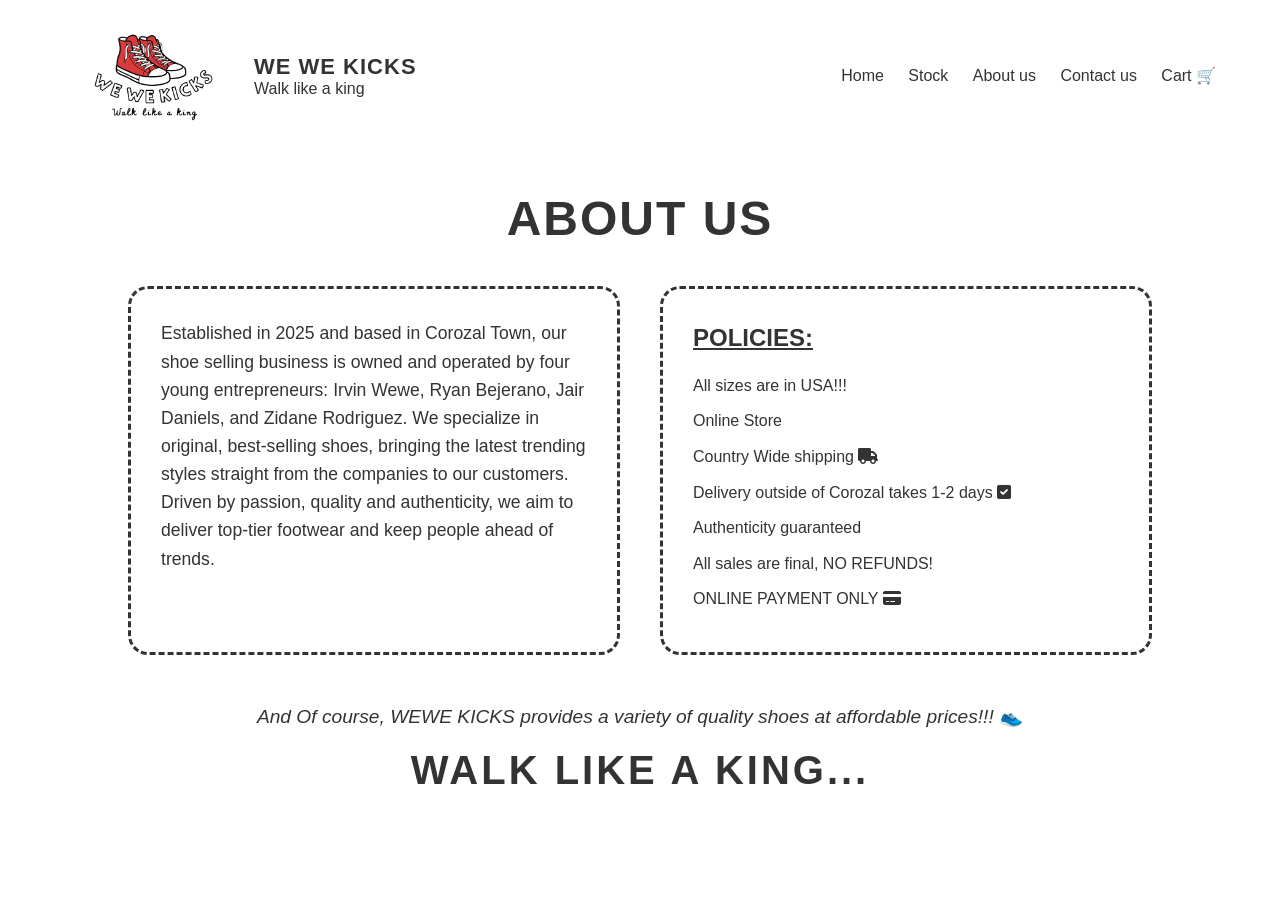
<file: About.html>
<!DOCTYPE html>
<html lang="en">
<head>
    <meta charset="UTF-8">
    <meta name="viewport" content="width=device-width, initial-scale=1.0">
    <title>About Us | WEWE KICKS</title>
    <link rel="stylesheet" href="Styles3.css">
    <link rel="stylesheet" href="https://cdnjs.cloudflare.com/ajax/libs/font-awesome/6.0.0/css/all.min.css">
</head>
<body>

  <header class="main-header">
        <div class="logo-area">
            <img src="elements/logo.png" alt="WEWE KICKS Logo" class="logo">
            <div class="logo-text">
                <h1>WE WE KICKS</h1>
                <p>Walk like a king</p>
            </div>
        </div>
        <nav class="top-nav">
            <a href="index.html">Home</a>
            <a href="Stock.html">Stock</a>
            <a href="About.html">About us</a>
            <a href="Contact.html">Contact us</a>
            <a href="Cart.html" class="cart-link">Cart 🛒</a>
        </nav>
    </header>

    <main class="about-page">
        <h1 class="about-title">ABOUT US</h1>

        <div class="content-wrapper">
            <section class="dashed-box bio-section">
                <p>
                    Established in 2025 and based in Corozal Town, our shoe selling business is 
                    owned and operated by four young entrepreneurs: Irvin Wewe, Ryan Bejerano, 
                    Jair Daniels, and Zidane Rodriguez. We specialize in original, best-selling 
                    shoes, bringing the latest trending styles straight from the companies to 
                    our customers. Driven by passion, quality and authenticity, we aim to 
                    deliver top-tier footwear and keep people ahead of trends.
                </p>
            </section>

            <section class="dashed-box policies-section">
                <h2>POLICIES:</h2>
                <ul>
                    <li>All sizes are in USA!!!</li>
                    <li>Online Store <i class="fa fa-mobile-screen"></i></li>
                    <li>Country Wide shipping <i class="fa fa-truck"></i></li>
                    <li>Delivery outside of Corozal takes 1-2 days <i class="fa fa-check-square"></i></li>
                    <li>Authenticity guaranteed</li>
                    <li>All sales are final, NO REFUNDS!</li>
                    <li>ONLINE PAYMENT ONLY <i class="fa fa-credit-card"></i></li>
                </ul>
            </section>
        </div>

        <div class="about-footer-text">
            <p>And Of course, WEWE KICKS provides a variety of quality shoes at affordable prices!!! 👟</p>
            <h2 class="tagline">WALK LIKE A KING...</h2>
        </div>
    </main>

</body>
</html>
</file>
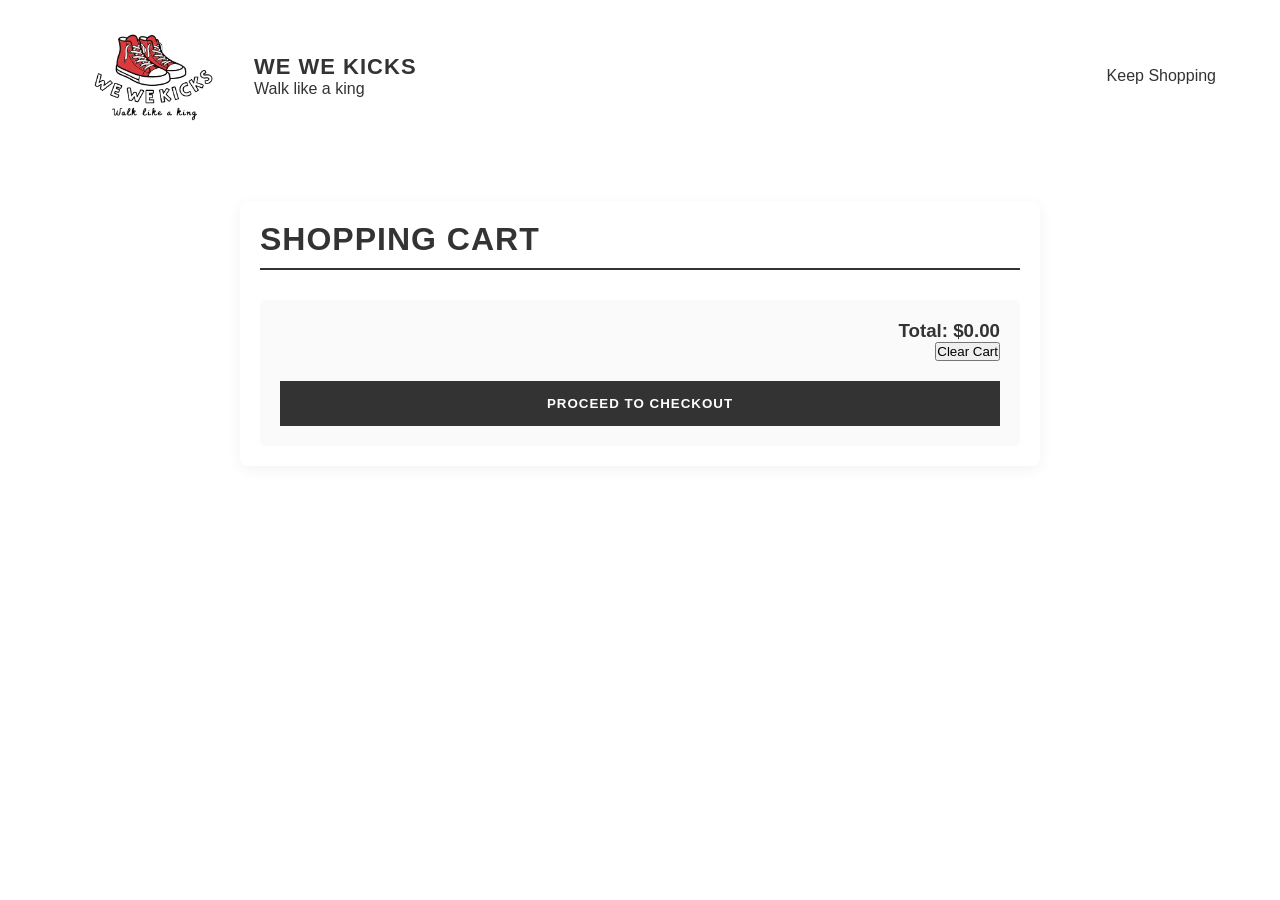
<file: Cart.html>
<!DOCTYPE html>
<html lang="en">
<head>
    <meta charset="UTF-8">
    <title>Your Cart | WEWE KICKS</title>
    <link rel="stylesheet" href="Style6.css">
</head>
<body>
    <header class="main-header">
        <div class="logo-area">
            <img src="elements/logo.png" alt="WEWE KICKS Logo" class="logo">
            <div class="logo-text">
                <h1>WE WE KICKS</h1>
                <p>Walk like a king</p>
            </div>
        </div>
        <nav class="top-nav">
            <a href="Stock.html">Keep Shopping</a>
        </nav>
    </header>

    <main class="cart-container">
<h1>Shopping Cart</h1>
    <div id="cart-items-list">
        </div>
    
    <div class="cart-summary">
        <h3>Total: $<span id="total-price">0.00</span></h3>
        <div class="cart-actions">
            <button id="clear-cart-btn" class="secondary-btn">Clear Cart</button>
            <button id="checkout-btn" class="checkout-btn">Proceed to Checkout</button>
        </div>
    </div>
    </main>

    <script src="ButtonPress.Js"></script>
</body>
</html>
</file>
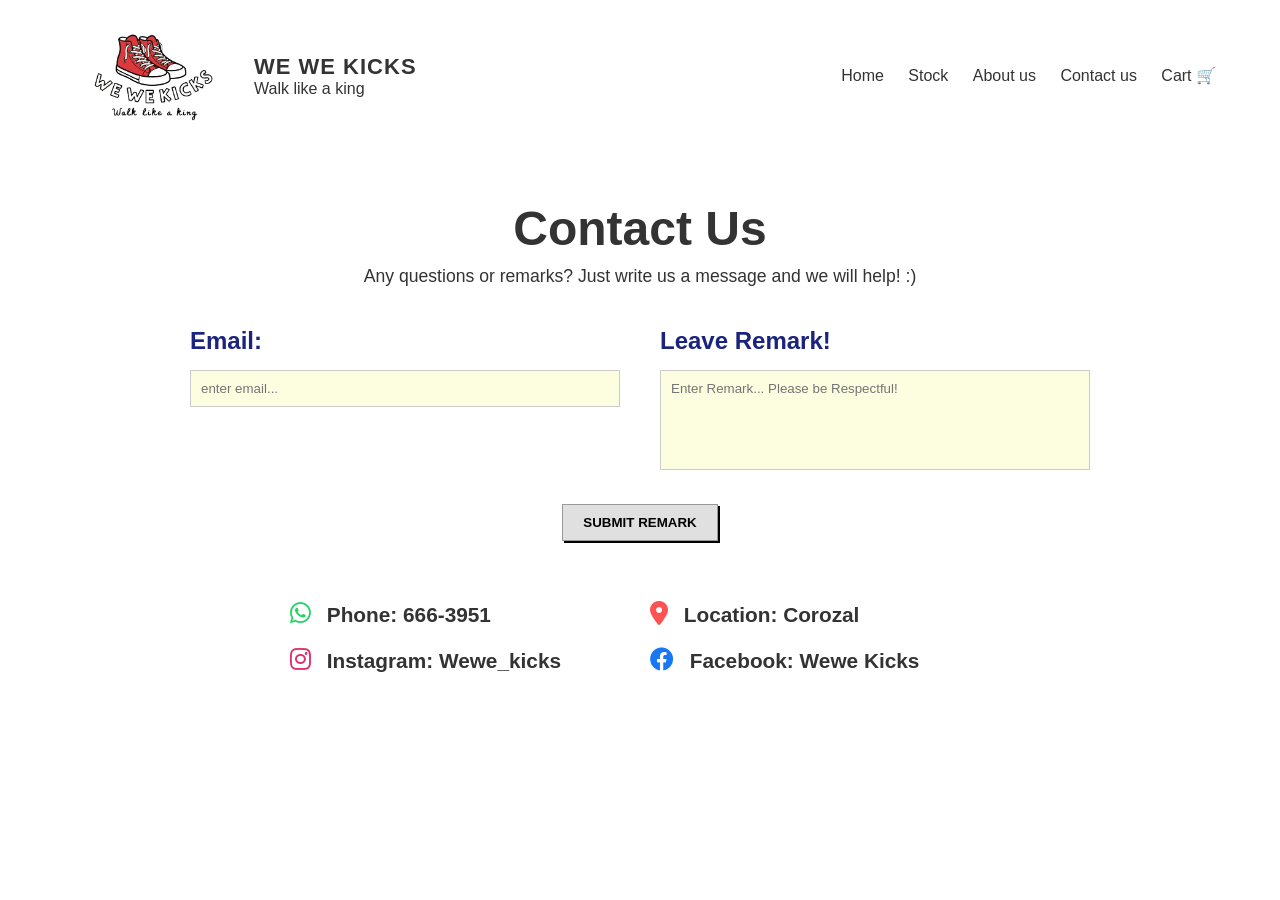
<file: Contact.html>
<!DOCTYPE html>
<html lang="en">
<head>
    <meta charset="UTF-8">
    <meta name="viewport" content="width=device-width, initial-scale=1.0">
    <title>WEWE KICKS | Contact Us</title>
    <link rel="stylesheet" href="Styles2.css">
    <link rel="stylesheet" href="https://cdnjs.cloudflare.com/ajax/libs/font-awesome/6.0.0/css/all.min.css">
</head>
<body>

    <header class="main-header">
        <div class="logo-area">
            <img src="elements/logo.png" alt="WEWE KICKS Logo" class="logo">
            <div class="logo-text">
                <h1>WE WE KICKS</h1>
                <p>Walk like a king</p>
            </div>
        </div>
        <nav class="top-nav">
             <a href="index.html">Home</a>
            <a href="Stock.html">Stock</a>
            <a href="About.html">About us</a>
            <a href="Contact.html">Contact us</a>
            <a href="Cart.html" class="cart-link">Cart 🛒</a>
        </nav>
    </header>

    <main class="contact-container">
        <h1>Contact Us</h1>
        <p class="subtitle">Any questions or remarks? Just write us a message and we will help! :)</p>

        <form class="contact-form">
            <div class="form-row">
                <div class="input-group">
                    <label>Email:</label>
                    <input type="email" placeholder="enter email...">
                </div>
                <div class="input-group">
                    <label>Leave Remark!</label>
                    <textarea placeholder="Enter Remark... Please be Respectful!"></textarea>
                </div>
            </div>
            <button type="submit" class="submit-btn">SUBMIT REMARK</button>
        </form>

        <div class="info-grid">
            <div class="info-item">
                <i class="fab fa-whatsapp"></i> Phone: 666-3951
            </div>
            <div class="info-item">
                <i class="fas fa-map-marker-alt"></i> Location: Corozal
            </div>
            <div class="info-item">
                <i class="fab fa-instagram"></i> Instagram: Wewe_kicks
            </div>
            <div class="info-item">
                <i class="fab fa-facebook"></i> Facebook: Wewe Kicks
            </div>
        </div>
    </main>

</body>
</html>
</file>
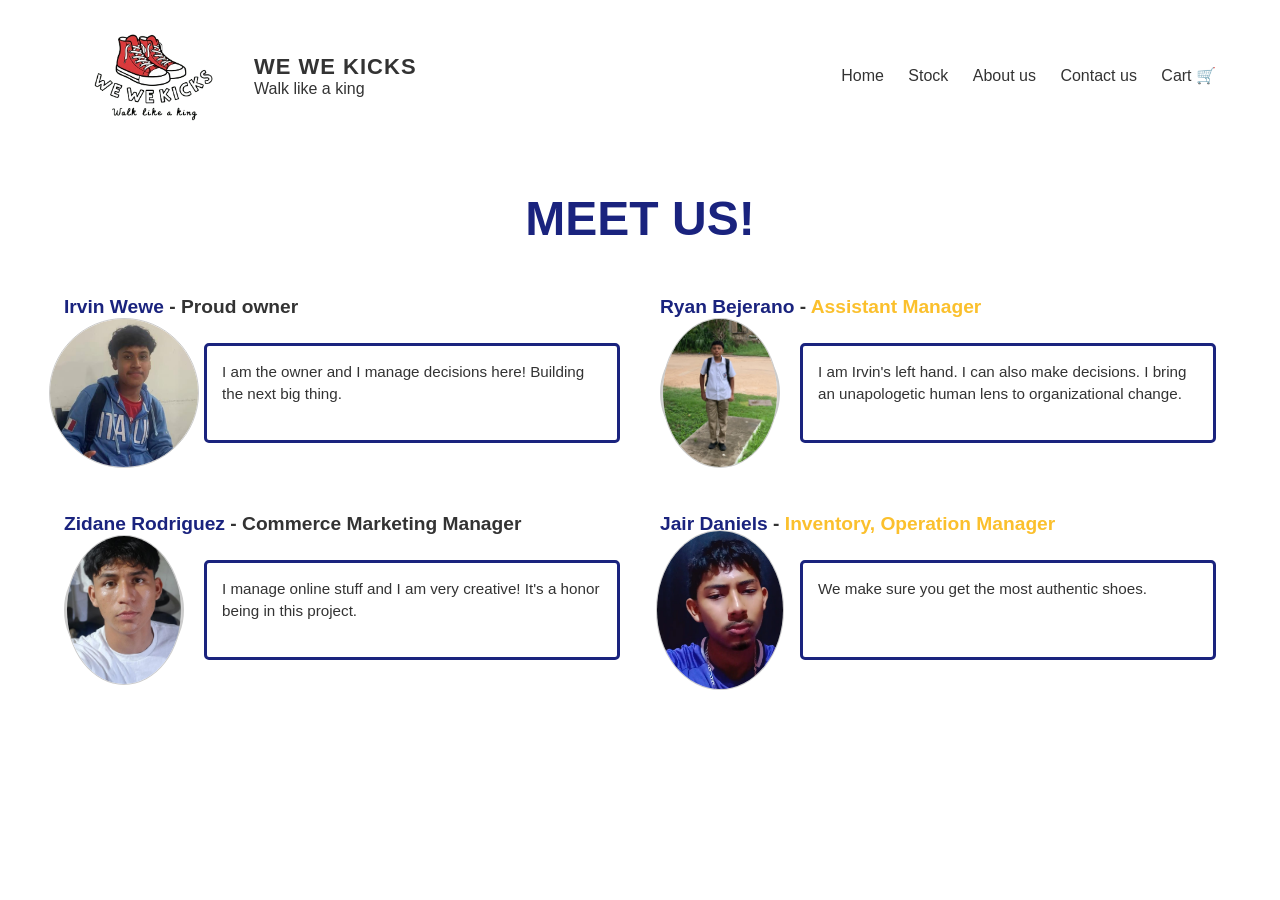
<file: Staff.html>
<!DOCTYPE html>
<html lang="en">
<head>
    <meta charset="UTF-8">
    <meta name="viewport" content="width=device-width, initial-scale=1.0">
    <title>Meet Us | WEWE KICKS</title>
    <link rel="stylesheet" href="Style4.css">
    <link rel="stylesheet" href="https://cdnjs.cloudflare.com/ajax/libs/font-awesome/6.0.0/css/all.min.css">
</head>
<body>

<header class="main-header">
        <div class="logo-area">
            <img src="elements/logo.png" alt="WEWE KICKS Logo" class="logo">
            <div class="logo-text">
                <h1>WE WE KICKS</h1>
                <p>Walk like a king</p>
            </div>
        </div>
        <nav class="top-nav">
            <a href="index.html">Home</a>
            <a href="Stock.html">Stock</a>
            <a href="About.html">About us</a>
            <a href="Contact.html">Contact us</a>
            <a href="Cart.html" class="cart-link">Cart 🛒</a>
        </nav>
    </header>

    <main class="staff-page">
        <h1 class="meet-title">MEET US!</h1>

        <div class="staff-grid">
            <div class="staff-card">
                <div class="staff-info-header">
                    <span class="staff-name">Irvin Wewe</span> - <span class="staff-role owner">Proud owner</span>
                </div>
                <div class="staff-body">
                    <div class="avatar-circle" >
                         <img class="Ivin" src="elements/ivin.jpeg" alt="">
                    </div>
                    <div class="bio-box">
                        I am the owner and I manage decisions here! Building the next big thing.
                    </div>
                </div>
            </div>

            <div class="staff-card">
                <div class="staff-info-header">
                    <span class="staff-name">Ryan Bejerano</span> - <span class="staff-role assistant">Assistant Manager</span>
                </div>
                <div class="staff-body">
                    <div class="avatar-circle">
                        <img class="Ryan" src="elements/Ryan.jpeg">
                    </div>
                    <div class="bio-box">
                        I am Irvin's left hand. I can also make decisions. I bring an unapologetic human lens to organizational change.
                    </div>
                </div>
            </div>

            <div class="staff-card">
                <div class="staff-info-header">
                    <span class="staff-name">Zidane Rodriguez</span> - <span class="staff-role commerce">Commerce Marketing Manager</span>
                </div>
                <div class="staff-body">
                    <div class="avatar-circle">
                        <img class="Zidane" src="elements/Zidane.jpeg">
                    </div>
                    <div class="bio-box">
                        I manage online stuff and I am very creative! It's a honor being in this project.
                    </div>
                </div>
            </div>

            <div class="staff-card">
                <div class="staff-info-header">
                    <span class="staff-name">Jair Daniels</span> - <span class="staff-role inventory">Inventory, Operation Manager</span>
                </div>
                <div class="staff-body">
                    <div class="avatar-circle">
                        <img class="Jair" src="elements/WhatsApp Image 2026-01-26 at 5.41.10 PM.jpeg">
                    </div>
                    <div class="bio-box">
                        We make sure you get the most authentic shoes.
                    </div>
                </div>
            </div>
        </div>
    </main>

</body>
</html>
</file>
<file: Styles3.css>
/* General Styles */
* {
    margin: 0;
    padding: 0;
    box-sizing: border-box;
    font-family: 'Segoe UI', Tahoma, Geneva, Verdana, sans-serif;
}

body {
    background-color: #ffffff;
    color: #333;
}

/* Navigation */
/* Navigation */
.main-header {
    display: flex;
    justify-content: space-between;
    align-items: center;
    padding: 10px 5%;
    background: white;
}

.logo-area {
    display: flex;
    align-items: center;
    gap: 10px;
}

.logo {
    width: 180px;
}

.logo-text h1 {
    font-size: 22px;
    letter-spacing: 1px;
}

.top-nav a {
    text-decoration: none;
    color: #333;
    margin-left: 20px;
    font-weight: 500;
}

.top-nav a:hover {
    color: #ff9800;
}


/* --- About Us Page Specific Styles --- */

.about-page {
    padding: 40px 10%;
    text-align: center;
    color: #333;
}

.about-title {
    font-size: 3rem;
    margin-bottom: 40px;
    font-weight: bold;
    letter-spacing: 2px;
}

.content-wrapper {
    display: flex;
    justify-content: space-between;
    gap: 40px;
    margin-bottom: 40px;
    flex-wrap: wrap; /* Helps on smaller screens */
}

.dashed-box {
    flex: 1;
    min-width: 300px;
    border: 3px dashed #333;
    border-radius: 20px;
    padding: 30px;
    background-color: #fff;
    line-height: 1.6;
    text-align: left;
}

.bio-section p {
    font-size: 1.1rem;
}

.policies-section h2 {
    text-decoration: underline;
    margin-bottom: 15px;
}

.policies-section ul {
    list-style: none;
    padding: 0;
}

.policies-section li {
    margin-bottom: 10px;
    font-weight: 500;
}

.about-footer-text {
    margin-top: 50px;
}

.about-footer-text p {
    font-style: italic;
    font-size: 1.2rem;
    margin-bottom: 20px;
}

.tagline {
    font-size: 2.5rem;
    font-weight: bold;
    letter-spacing: 3px;
    margin-top: 20px;
    text-transform: uppercase;
}

/* Responsive adjustments */
@media (max-width: 768px) {
    .content-wrapper {
        flex-direction: column;
    }
}
</file>
<file: Style6.css>
/* General Styles */
* {
    margin: 0;
    padding: 0;
    box-sizing: border-box;
    font-family: 'Segoe UI', Tahoma, Geneva, Verdana, sans-serif;
}

body {
    background-color: #ffffff;
    color: #333;
}

/* Navigation */
.main-header {
    display: flex;
    justify-content: space-between;
    align-items: center;
    padding: 10px 5%;
    background: white;
}

.logo-area {
    display: flex;
    align-items: center;
    gap: 10px;
}

.logo {
    width: 180px;
}

.logo-text h1 {
    font-size: 22px;
    letter-spacing: 1px;
}

.top-nav a {
    text-decoration: none;
    color: #333;
    margin-left: 20px;
    font-weight: 500;
}

.top-nav a:hover {
    color: #ff9800;
}


/* --- Shopping Cart UI --- */

.cart-container {
    max-width: 800px;
    margin: 50px auto;
    padding: 20px;
    background: #fff;
    border-radius: 8px;
    box-shadow: 0 4px 15px rgba(0,0,0,0.05);
}

.cart-container h1 {
    border-bottom: 2px solid #333;
    padding-bottom: 10px;
    margin-bottom: 30px;
    text-transform: uppercase;
    letter-spacing: 1px;
}

/* Individual Item Row */
.cart-item {
    display: flex;
    justify-content: space-between;
    align-items: center;
    padding: 20px 0;
    border-bottom: 1px solid #eee;
}

.cart-item:last-of-type {
    border-bottom: 2px solid #333;
}

.cart-item-info {
    flex: 2;
}

.cart-item-name {
    font-weight: bold;
    font-size: 1.1rem;
    display: block;
}

/* Counter Controls */
.qty-controls {
    flex: 1;
    display: flex;
    align-items: center;
    justify-content: center;
    gap: 15px;
}

.qty-btn {
    background: #f4f4f4;
    border: 1px solid #ddd;
    width: 30px;
    height: 30px;
    cursor: pointer;
    font-weight: bold;
    transition: background 0.2s;
}

.qty-btn:hover {
    background: #e0e0e0;
}

.qty-number {
    font-weight: bold;
    min-width: 20px;
    text-align: center;
}

/* Price Display */
.cart-item-price {
    flex: 1;
    text-align: right;
    font-weight: bold;
    color: #333;
}

/* Summary and Calculator Area */
.cart-summary {
    margin-top: 30px;
    text-align: right;
    padding: 20px;
    background: #fafafa;
    border-radius: 5px;
}

.total-label {
    font-size: 1.2rem;
    margin-right: 10px;
}

.total-amount {
    font-size: 1.8rem;
    font-weight: bold;
    color: #28a745; /* Matches the green "Purchase" color from Stock page */
}

/* Checkout Button */
.checkout-btn {
    margin-top: 20px;
    width: 100%;
    padding: 15px;
    background-color: #333;
    color: white;
    border: none;
    text-transform: uppercase;
    font-weight: bold;
    letter-spacing: 1px;
    cursor: pointer;
    transition: background 0.3s;
}

.checkout-btn:hover {
    background-color: #555;
}

/* Empty Cart State */
.empty-cart-msg {
    padding: 50px;
    color: #888;
    font-style: italic;
}


/* Cart Image Styling */
.cart-product-details {
    display: flex;
    align-items: center;
    gap: 15px;
    flex: 2; /* Keeps the name and image section wider */
}

.cart-item-img {
    width: 60px;
    height: 60px;
    object-fit: contain; /* Ensures the sneaker isn't stretched */
    border: 1px solid #eee;
    border-radius: 4px;
    background: #f9f9f9;
}

.cart-item-name {
    font-weight: bold;
    font-size: 1rem;
}

/* Mobile Adjustment */
@media (max-width: 500px) {
    .cart-product-details {
        flex-direction: column;
        align-items: flex-start;
        gap: 5px;
    }
    
    .cart-item-img {
        width: 50px;
        height: 50px;
    }
}
</file>
<file: Styles2.css>
/* General Styles */
* {
    margin: 0;
    padding: 0;
    box-sizing: border-box;
    font-family: 'Segoe UI', Tahoma, Geneva, Verdana, sans-serif;
}

body {
    background-color: #ffffff;
    color: #333;
}


/* Contact Page Specific Styles */
.main-header {
    display: flex;
    justify-content: space-between;
    align-items: center;
    padding: 10px 5%;
    background: white;
}

.logo-area {
    display: flex;
    align-items: center;
    gap: 10px;
}

.logo {
    width: 180px;
}

.logo-text h1 {
    font-size: 22px;
    letter-spacing: 1px;
}

.top-nav a {
    text-decoration: none;
    color: #333;
    margin-left: 20px;
    font-weight: 500;
}

.top-nav a:hover {
    color: #ff9800;
}


.contact-container {
    text-align: center;
    padding: 50px 10% 100px;
    font-family: Arial, sans-serif;
}

.contact-container h1 {
    font-size: 3rem;
    margin-bottom: 10px;
}

.subtitle {
    font-size: 1.1rem;
    margin-bottom: 40px;
}

.contact-form {
    max-width: 900px;
    margin: 0 auto 60px;
}

.form-row {
    display: flex;
    justify-content: space-around;
    gap: 40px;
    margin-bottom: 30px;
}

.input-group {
    flex: 1;
    text-align: left;
}

.input-group label {
    display: block;
    font-weight: bold;
    font-size: 1.5rem;
    margin-bottom: 15px;
    color: #1a237e; /* Navy blue like your drawing */
}

.input-group input, 
.input-group textarea {
    width: 100%;
    padding: 10px;
    border: 1px solid #ccc;
    background-color: #fdfde0; /* Light yellowish tint from drawing */
}

.input-group textarea {
    height: 100px;
    resize: none;
}

.submit-btn {
    background-color: #e0e0e0;
    border: 1px solid #999;
    padding: 10px 20px;
    font-weight: bold;
    cursor: pointer;
    box-shadow: 2px 2px 0px #000;
}

.info-grid {
    display: grid;
    grid-template-columns: 1fr 1fr;
    gap: 20px;
    max-width: 700px;
    margin: 0 auto;
    text-align: left;
    font-size: 1.3rem;
    font-weight: bold;
}

.info-item i {
    margin-right: 10px;
    font-size: 1.5rem;
}

.brand-logo {
    width: 160px;                    /* Adjust this to make it smaller/larger */
    height: auto;
    max-width: none !important;     /* Overrides previous constraints */
    margin: 0;
}




/* Matching the icon colors from your sketch */
.fa-whatsapp { color: #25D366; }
.fa-map-marker-alt { color: #ff5252; }
.fa-instagram { color: #e1306c; }
.fa-facebook { color: #1877f2; }
</file>
<file: Style4.css>
/* General Styles */
* {
    margin: 0;
    padding: 0;
    box-sizing: border-box;
    font-family: 'Segoe UI', Tahoma, Geneva, Verdana, sans-serif;
}

body {
    background-color: #ffffff;
    color: #333;
}

/* Navigation */
.main-header {
    display: flex;
    justify-content: space-between;
    align-items: center;
    padding: 10px 5%;
    background: white;
}

.logo-area {
    display: flex;
    align-items: center;
    gap: 10px;
}

.logo {
    width: 180px;
}

.logo-text h1 {
    font-size: 22px;
    letter-spacing: 1px;
}

.top-nav a {
    text-decoration: none;
    color: #333;
    margin-left: 20px;
    font-weight: 500;
}

.top-nav a:hover {
    color: #ff9800;
}


/* --- Meet Us / Staff Page Styles --- */

.staff-page {
    padding: 40px 5%;
    text-align: center;
}

.meet-title {
    font-size: 3rem;
    color: #1a237e; /* Dark blue like the drawing */
    margin-bottom: 50px;
    font-weight: bold;
}

.staff-grid {
    display: grid;
    grid-template-columns: 1fr 1fr; /* 2 columns as per drawing */
    gap: 60px 40px;
    max-width: 1200px;
    margin: 0 auto;
}

.staff-card {
    display: flex;
    flex-direction: column;
    align-items: flex-start;
}

.staff-info-header {
    font-size: 1.2rem;
    font-weight: bold;
    margin-bottom: 15px;
    text-align: left;
}

.staff-name {
    color: #1a237e;
}

/* Specific Role Colors from the drawing */
.staff-role.owner { color: #333; }
.staff-role.assistant { color: #fbc02d; } /* Yellow/Gold */
.staff-role.commerce { color: #333; }
.staff-role.inventory { color: #fbc02d; }

.staff-body {
    display: flex;
    align-items: center;
    gap: 20px;
    width: 100%;
}

.avatar-circle {
    width: 120px;
    height: 120px;
    border: 2px solid #ccc;
    border-radius: 50%;
    display: flex;
    align-items: center;
    justify-content: center;
    font-size: 3rem;
    color: #ddd;
    flex-shrink: 0;
}

.bio-box {
    border: 3px solid #1a237e; /* Purple/Blue border from drawing */
    padding: 15px;
    border-radius: 5px;
    min-height: 100px;
    text-align: left;
    font-size: 0.95rem;
    line-height: 1.4;
    width: 100%;
}

/* Mobile Responsive */
@media (max-width: 850px) {
    .staff-grid {
        grid-template-columns: 1fr;
    }
    
    .staff-body {
        flex-direction: column;
    }
    
    .avatar-circle {
        width: 100px;
        height: 100px;
    }
}


.Jair {
   width: 160px;
    height: 160px; /* Must match width for a perfect circle */
    border-radius: 50%; /* This creates the circular shape */
    object-fit: cover; /* Keeps the aspect ratio from stretching */
    margin: 0;
    border: 1px solid #ccc; /* Optional: matches the subtle outline of the others */
}

.Ivin {
   width: 150px;
    height: 150px; /* Must match width for a perfect circle */
    border-radius: 50%; /* This creates the circular shape */
    object-fit: cover; /* Keeps the aspect ratio from stretching */
    margin: 0;
    border: 1px solid #ccc; /* Optional: matches the subtle outline of the others */
}

.Zidane {
   width: 150px;
    height: 150px; /* Must match width for a perfect circle */
    border-radius: 50%; /* This creates the circular shape */
    object-fit: cover; /* Keeps the aspect ratio from stretching */
    margin: 0;
    border: 1px solid #ccc; /* Optional: matches the subtle outline of the others */
}

.Ryan {
   width: 150px;
    height: 150px; /* Must match width for a perfect circle */
    border-radius: 50%; /* This creates the circular shape */
    object-fit: cover; /* Keeps the aspect ratio from stretching */
    margin: 0;
    border: 1px solid #ccc; /* Optional: matches the subtle outline of the others */
}
</file>
